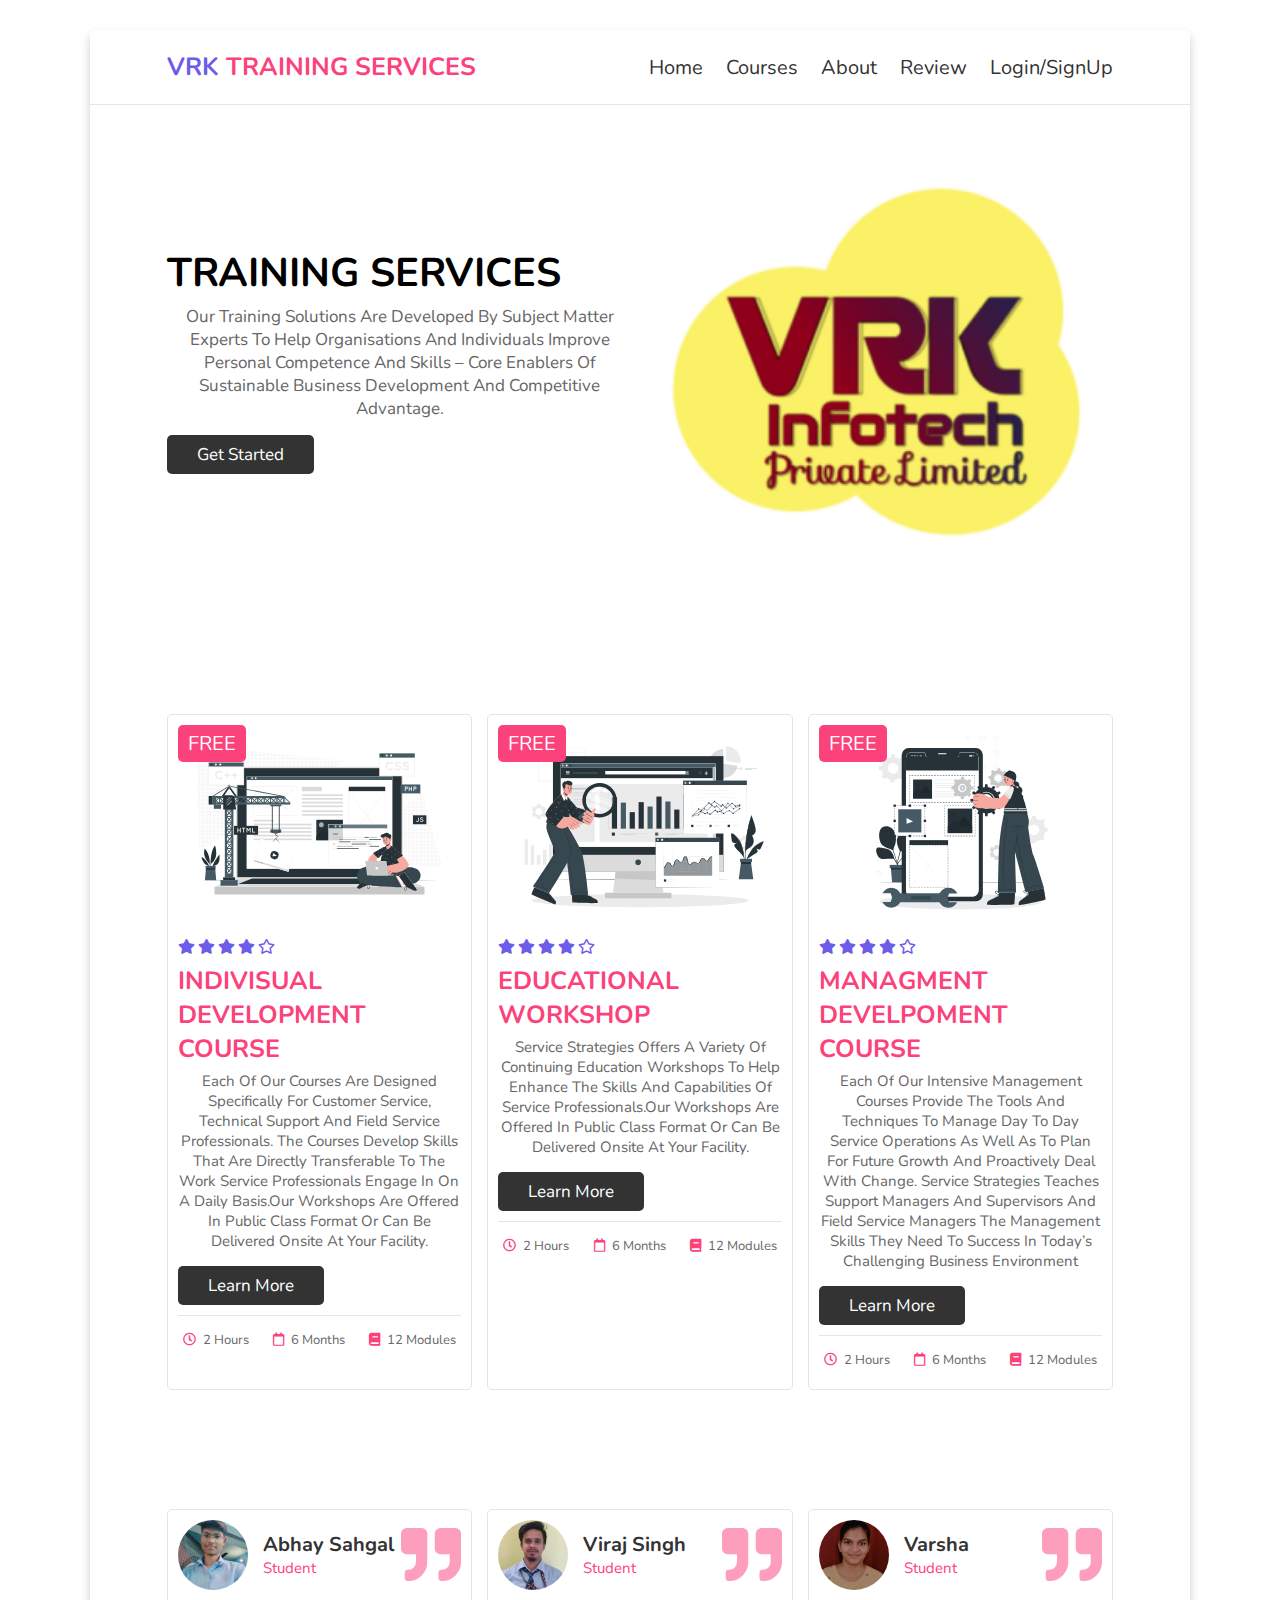
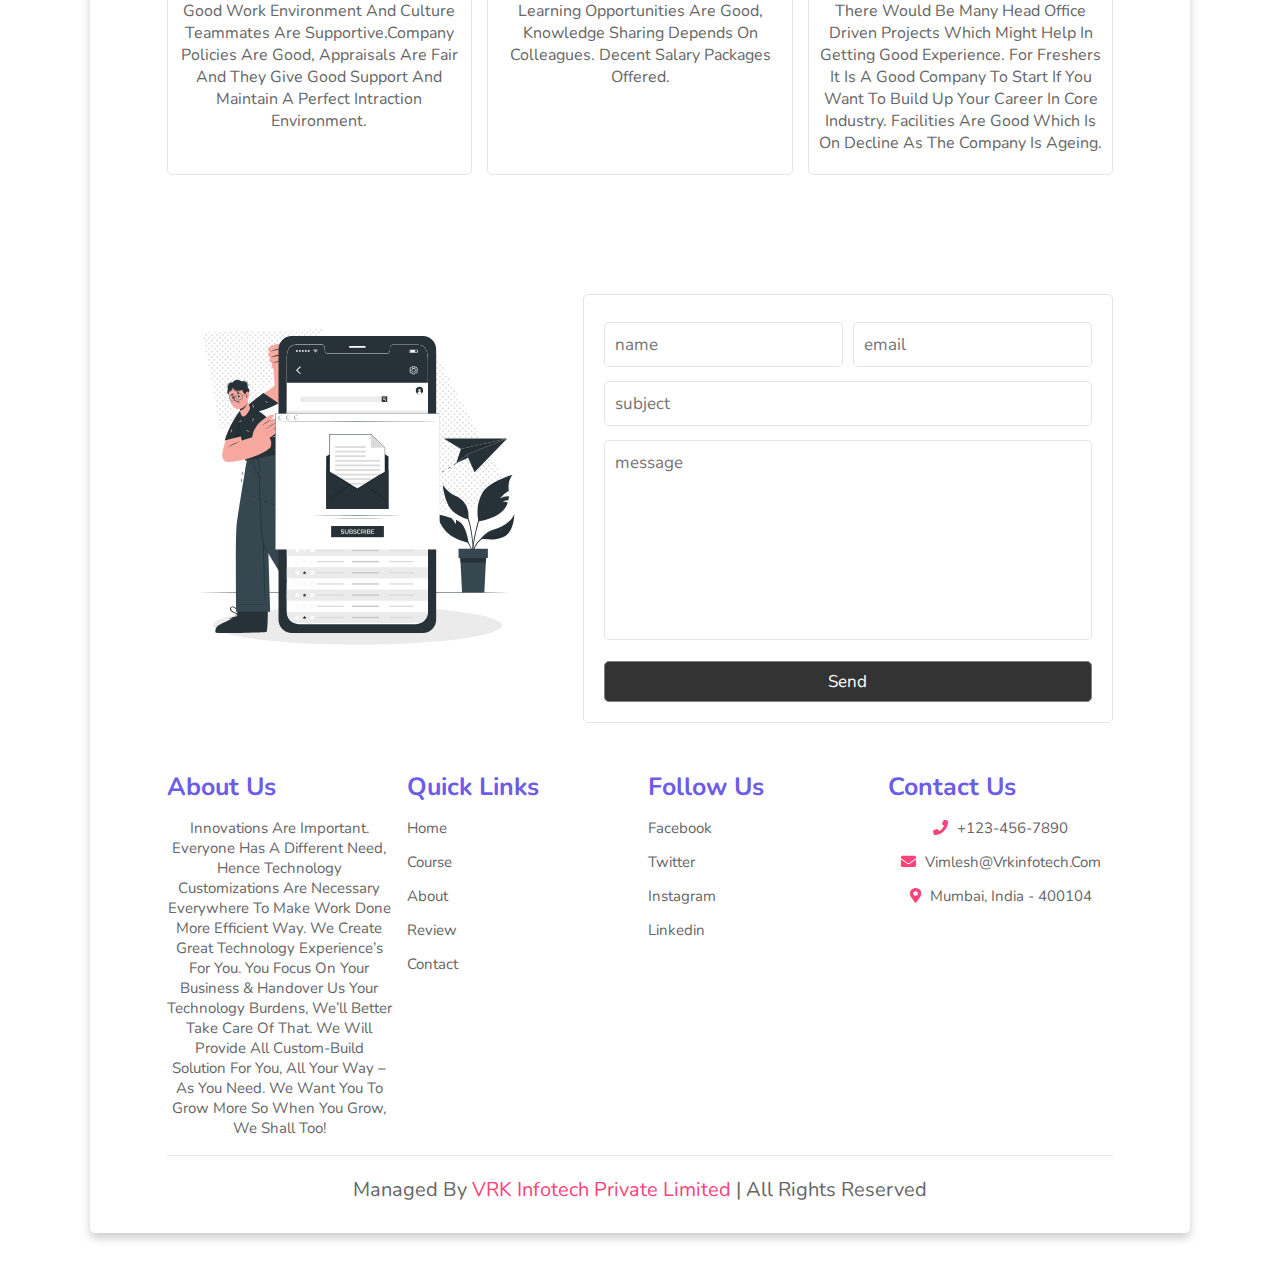
<file: index.html>
<!DOCTYPE html>
<html lang="en">
<head>
    <meta charset="UTF-8">
    <meta name="viewport" content="width=device-width, initial-scale=1.0">
    <title>home</title>

    <!-- font awesome cdn link  -->
    <link rel="stylesheet" href="https://cdnjs.cloudflare.com/ajax/libs/font-awesome/5.15.3/css/all.min.css">

    <!-- custom css file link  -->
    <link rel="stylesheet" href="style.css">

</head>
<body>
    
<div class="container">

<header>

    <a href="index.html" class="logo">VRK <span>TRAINING SERVICES</span></a>

    <div id="menu" class="fas fa-bars"></div>

    <nav class="navbar">
        <a href="index.html">home</a>
        <a href="course.html">courses</a>
        <a href="about.html">About</a>
        <a href="review.html">review</a>
        <a href="login.html">Login/SignUp</a>
    </nav>

</header>

<!-- home section  -->

<section class="home">

    <div class="content">
        <h3>TRAINING SERVICES</h3>
        <p>Our training solutions are developed by subject matter experts to help organisations and individuals improve personal competence and skills – core enablers of sustainable business development and competitive advantage.</p>
        <a href="contact.html" class="btn">get started</a>
    </div>

    <div class="image">
        <img src="logo.png" alt="">
    </div>

</section>

<h1 class="heading"> TRAINING SERVICES </h1>

<!-- course section  -->

<section class="course">

    <div class="box">
        <span class="amount">FREE</span>
        <img src="course-1.svg" alt="">
        <div class="stars">
            <i class="fas fa-star"></i>
            <i class="fas fa-star"></i>
            <i class="fas fa-star"></i>
            <i class="fas fa-star"></i>
            <i class="far fa-star"></i>
        </div>
        <h3>INDIVISUAL DEVELOPMENT COURSE</h3>
        <p>Each of our courses are designed specifically for customer service, technical support and field service professionals. The courses develop skills that are directly transferable to the work service professionals engage in on a daily basis.Our workshops are offered in public class format or can be delivered onsite at your facility.</p>
        <a href="course.html" class="btn">learn more</a>
        <div class="icons">
            <p> <i class="far fa-clock"></i> 2 hours </p>
            <p> <i class="far fa-calendar"></i> 6 months </p>
            <p> <i class="fas fa-book"></i> 12 modules </p>
        </div>
    </div>

    <div class="box">
        <span class="amount">FREE</span>
        <img src="course-2.svg" alt="">
        <div class="stars">
            <i class="fas fa-star"></i>
            <i class="fas fa-star"></i>
            <i class="fas fa-star"></i>
            <i class="fas fa-star"></i>
            <i class="far fa-star"></i>
        </div>
        <h3>EDUCATIONAL WORKSHOP</h3>
        <p>Service Strategies offers a variety of continuing education workshops to help enhance the skills and capabilities of service professionals.Our workshops are offered in public class format or can be delivered onsite at your facility.</p>
        <a href="course.html" class="btn">learn more</a>
        <div class="icons">
            <p> <i class="far fa-clock"></i> 2 hours </p>
            <p> <i class="far fa-calendar"></i> 6 months </p>
            <p> <i class="fas fa-book"></i> 12 modules </p>
        </div>
    </div>

    <div class="box">
        <span class="amount">FREE</span>
        <img src="course-3.svg" alt="">
        <div class="stars">
            <i class="fas fa-star"></i>
            <i class="fas fa-star"></i>
            <i class="fas fa-star"></i>
            <i class="fas fa-star"></i>
            <i class="far fa-star"></i>
        </div>
        <h3>MANAGMENT DEVELPOMENT COURSE</h3>
        <p>Each of our intensive management courses provide the tools and techniques to manage day to day service operations as well as to plan for future growth and proactively deal with change. Service Strategies teaches support managers and supervisors and field service managers the management skills they need to success in today’s challenging business environment</p>
        <a href="course.html" class="btn">learn more</a>
        <div class="icons">
            <p> <i class="far fa-clock"></i> 2 hours </p>
            <p> <i class="far fa-calendar"></i> 6 months </p>
            <p> <i class="fas fa-book"></i> 12 modules </p>
        </div>
    </div>

</section>

<h1 class="heading"> student's review </h1>

<!-- review section  -->

<section class="review">

    <div class="box">
        <div class="student">
            <div class="student-info">
                <img src="abhay.jpg" alt="">
                <div class="info">
                    <h3>Abhay Sahgal</h3>
                    <span>student</span>
                </div>
            </div>
            <i class="fas fa-quote-right"></i>
        </div>
        <p class="text">Good work environment and culture teammates are supportive.company policies are good, appraisals are fair and they give good support and maintain a perfect intraction environment.
        </p>
    </div>

    <div class="box">
        <div class="student">
            <div class="student-info">
                <img src="viraj.jpeg" alt="">
                <div class="info">
                    <h3>Viraj Singh</h3>
                    <span>student</span>
                </div>
            </div>
            <i class="fas fa-quote-right"></i>
        </div>
        <p class="text">Learning opportunities are good, knowledge sharing depends on colleagues. Decent Salary packages offered.</p>
    </div>

    <div class="box">
        <div class="student">
            <div class="student-info">
                <img src="varsha.jpeg" alt="">
                <div class="info">
                    <h3>Varsha</h3>
                    <span>student</span>
                </div>
            </div>
            <i class="fas fa-quote-right"></i>
        </div>
        <p class="text">There would be many Head Office driven projects which might help in getting good experience. For freshers it is a good company to start if you want to build up your career in core industry. Facilities are good which is on decline as the company is ageing.</p>
    </div>


</section>

<h1 class="heading">contact us</h1>

<!-- contact section  -->

<section class="contact">

<div class="image">
    <img src="contact-img.svg" alt="">
</div>

<form action="">

    <div class="inputBox">
        <input type="text" placeholder="name">
        <input type="email" placeholder="email">
    </div>

    <input type="text" placeholder="subject" class="box">

    <textarea placeholder="message" name="" id="" cols="30" rows="10"></textarea>

    <input type="submit" class="btn" value="send">

</form>

</section>

<!-- footer section  -->

<section class="footer">

    <div class="box-container">

        <div class="box">
            <h3>about us</h3>
            <p>Innovations are important. Everyone has a different need, hence technology customizations are necessary everywhere to make work done more efficient way. We create great technology experience’s for you. You focus on your business & handover us your technology burdens, we’ll better take care of that. We will provide all custom-build solution for you, all your way – as you need. We want you to grow more so when you grow, we shall too!</p>
        </div>

        <div class="box">
            <h3>quick links</h3>
            <a href="index.html">home</a>
            <a href="course.html">course</a>
            <a href="about.html">About</a>
            <a href="review.html">review</a>
            <a href="contact.html">contact</a>

        </div>

        <div class="box">
            <h3>follow us</h3>
            <a href="https://www.facebook.com/VRKGroupCorp" target="_blank">facebook</a>
            <a href="https://twitter.com/VRKInfotech_in?t=Zb8ny-9qkb1SzYdBE8Z8Ww&s=08" target="_blank">twitter</a>
            <a href="https://instagram.com/teamvrkgroup?utm_medium=copy_link" target="_blank">instagram</a>
            <a href="https://www.linkedin.com/company/vrkinfotech" target="_blank">linkedin</a>
        </div>

        <div class="box">
            <h3>contact us</h3>
           <p> <i class="fas fa-phone"></i> +123-456-7890 </p>
           <p> <i class="fas fa-envelope"></i> vimlesh@vrkinfotech.com </p>
           <p> <i class="fas fa-map-marker-alt"></i> mumbai, india - 400104 </p>
        </div>

    </div>

    <div class="credit"> Managed by <span> VRK Infotech Private Limited </span> | all rights reserved </div>

</section>

</div>


<!-- custom js file link -->
<script src="script.js"></script>

</body>
</html>
</file>
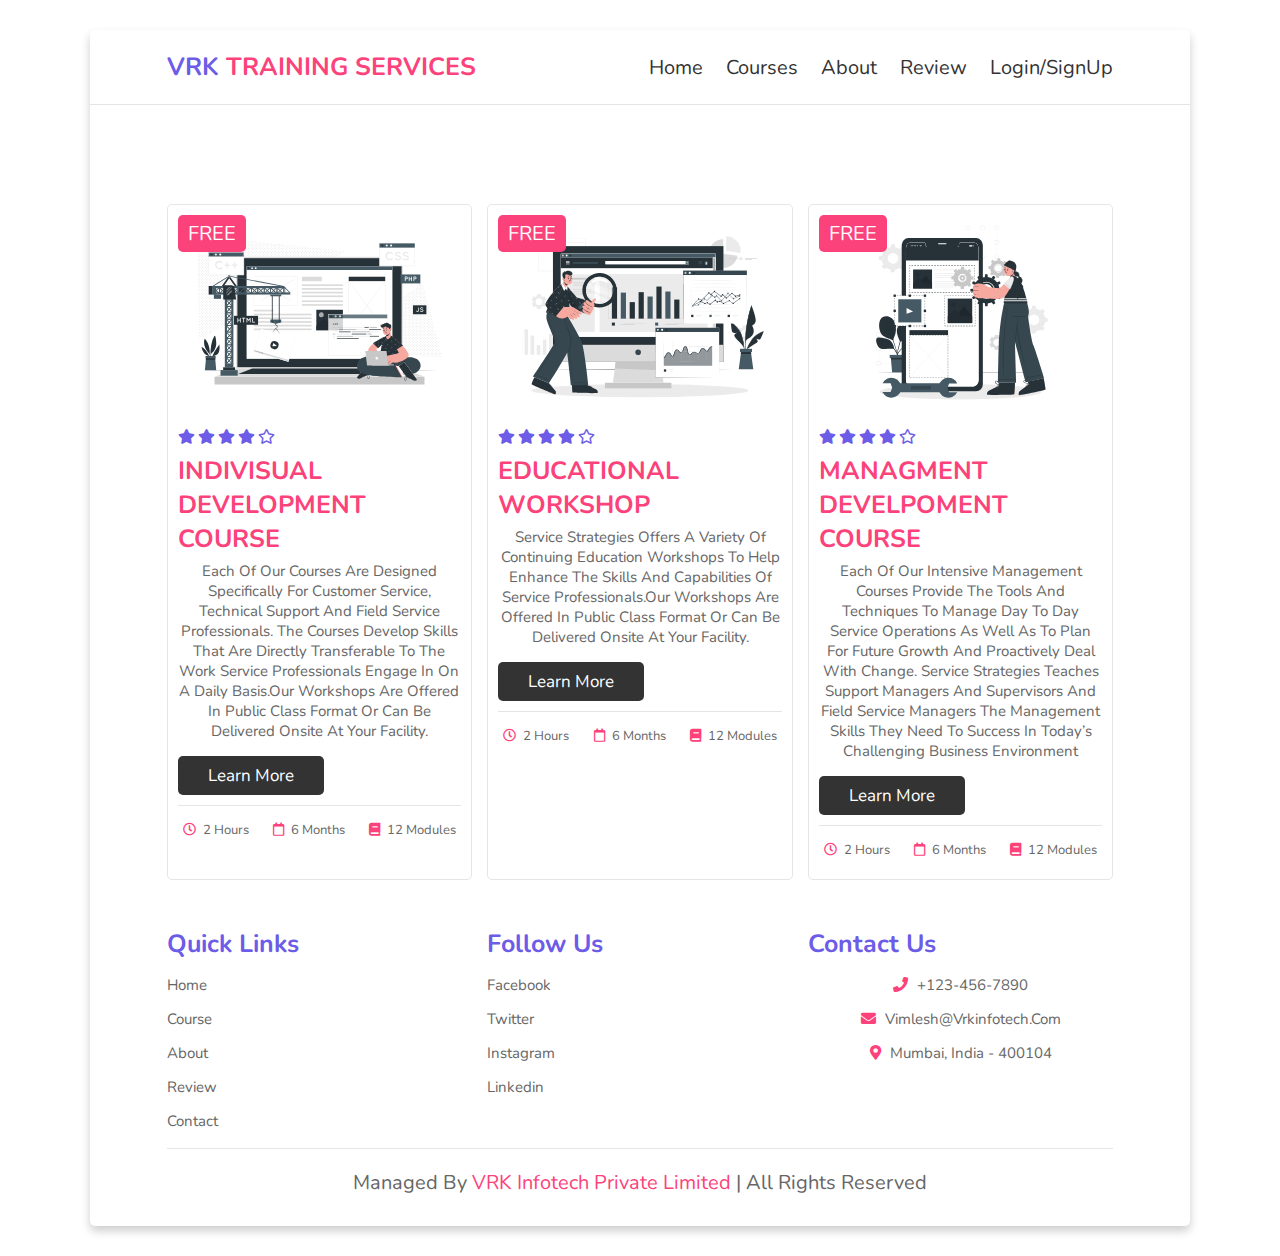
<file: course.html>
<!DOCTYPE html>
<html lang="en">
<head>
    <meta charset="UTF-8">
    <meta name="viewport" content="width=device-width, initial-scale=1.0">
    <title>course</title>

    <!-- font awesome cdn link  -->
    <link rel="stylesheet" href="https://cdnjs.cloudflare.com/ajax/libs/font-awesome/5.15.3/css/all.min.css">

    <!-- custom css file link  -->
    <link rel="stylesheet" href="style.css">

</head>
<body>
    
<div class="container">

<header>

    <a href="index.html" class="logo">VRK <span>TRAINING SERVICES</span></a>

    <div id="menu" class="fas fa-bars"></div>

    <nav class="navbar">
        <a href="index.html">home</a>
        <a href="course.html">courses</a>
        <a href="about.html">About</a>
        <a href="review.html">review</a>
        <a href="login.html">Login/SignUp</a>
    </nav>

</header>

<h1 class="heading"> TRAINING SERVICES </h1>

<!-- course section  -->

<section class="course">

    <div class="box">
        <span class="amount">FREE</span>
        <img src="course-1.svg" alt="">
        <div class="stars">
            <i class="fas fa-star"></i>
            <i class="fas fa-star"></i>
            <i class="fas fa-star"></i>
            <i class="fas fa-star"></i>
            <i class="far fa-star"></i>
        </div>
        <h3>INDIVISUAL DEVELOPMENT COURSE</h3>
        <p>Each of our courses are designed specifically for customer service, technical support and field service professionals. The courses develop skills that are directly transferable to the work service professionals engage in on a daily basis.Our workshops are offered in public class format or can be delivered onsite at your facility.</p>
        <a href="course.html" class="btn">learn more</a>
        <div class="icons">
            <p> <i class="far fa-clock"></i> 2 hours </p>
            <p> <i class="far fa-calendar"></i> 6 months </p>
            <p> <i class="fas fa-book"></i> 12 modules </p>
        </div>
    </div>

    <div class="box">
        <span class="amount">FREE</span>
        <img src="course-2.svg" alt="">
        <div class="stars">
            <i class="fas fa-star"></i>
            <i class="fas fa-star"></i>
            <i class="fas fa-star"></i>
            <i class="fas fa-star"></i>
            <i class="far fa-star"></i>
        </div>
        <h3>EDUCATIONAL WORKSHOP</h3>
        <p>Service Strategies offers a variety of continuing education workshops to help enhance the skills and capabilities of service professionals.Our workshops are offered in public class format or can be delivered onsite at your facility.</p>
        <a href="course.html" class="btn">learn more</a>
        <div class="icons">
            <p> <i class="far fa-clock"></i> 2 hours </p>
            <p> <i class="far fa-calendar"></i> 6 months </p>
            <p> <i class="fas fa-book"></i> 12 modules </p>
        </div>
    </div>

    <div class="box">
        <span class="amount">FREE</span>
        <img src="course-3.svg" alt="">
        <div class="stars">
            <i class="fas fa-star"></i>
            <i class="fas fa-star"></i>
            <i class="fas fa-star"></i>
            <i class="fas fa-star"></i>
            <i class="far fa-star"></i>
        </div>
        <h3>MANAGMENT DEVELPOMENT COURSE</h3>
        <p>Each of our intensive management courses provide the tools and techniques to manage day to day service operations as well as to plan for future growth and proactively deal with change. Service Strategies teaches support managers and supervisors and field service managers the management skills they need to success in today’s challenging business environment</p>
        <a href="course.html" class="btn">learn more</a>
        <div class="icons">
            <p> <i class="far fa-clock"></i> 2 hours </p>
            <p> <i class="far fa-calendar"></i> 6 months </p>
            <p> <i class="fas fa-book"></i> 12 modules </p>
        </div>
    </div>

</section>



<!-- footer section  -->

<section class="footer">

    <div class="box-container">

        <div class="box">
            <h3>quick links</h3>
            <a href="index.html">home</a>
            <a href="course.html">course</a>
            <a href="about.html">About</a>
            <a href="review.html">review</a>
            <a href="contact.html">contact</a>

        </div>

        <div class="box">
            <h3>follow us</h3>
            <a href="https://www.facebook.com/VRKGroupCorp" target="_blank">facebook</a>
            <a href="https://twitter.com/VRKInfotech_in?t=Zb8ny-9qkb1SzYdBE8Z8Ww&s=08" target="_blank">twitter</a>
            <a href="https://instagram.com/teamvrkgroup?utm_medium=copy_link" target="_blank">instagram</a>
            <a href="https://www.linkedin.com/company/vrkinfotech" target="_blank">linkedin</a>
        </div>

        <div class="box">
            <h3>contact us</h3>
           <p> <i class="fas fa-phone"></i> +123-456-7890 </p>
           <p> <i class="fas fa-envelope"></i> vimlesh@vrkinfotech.com </p>
           <p> <i class="fas fa-map-marker-alt"></i> mumbai, india - 400104 </p>
        </div>

    </div>

    <div class="credit"> Managed by <span> VRK Infotech Private Limited </span> | all rights reserved </div>

</section>

</div>


<!-- custom js file link -->
<script src="script.js"></script>

</body>
</html>
</file>
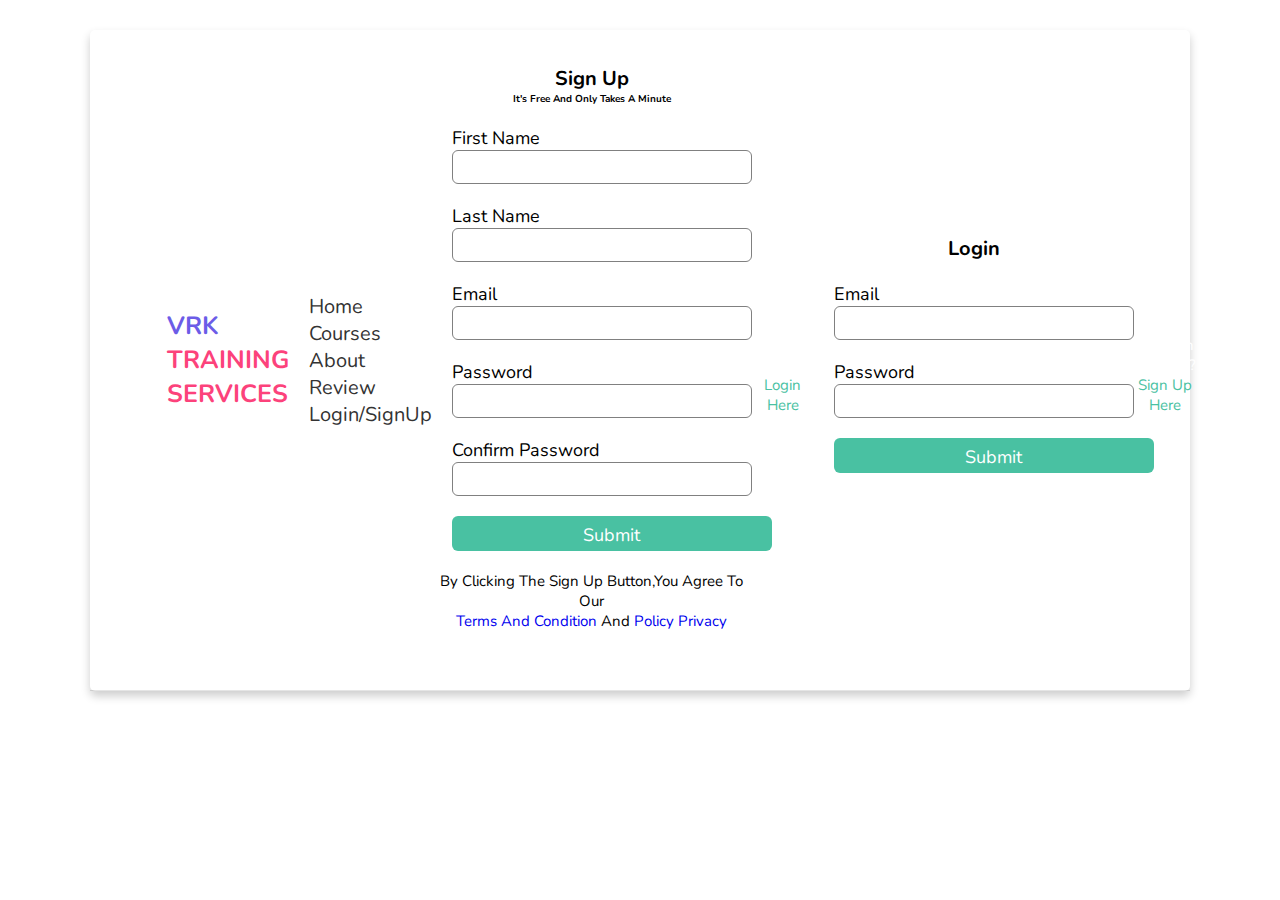
<file: login.html>
<!DOCTYPE html>
<html lang="en">
  <head>
    <title>Sign Up</title>
    <link rel="stylesheet" href="style.css" />
    <link
      href="https://fonts.googleapis.com/css2?family=Roboto:wght@300&display=swap"
      rel="stylesheet"
    />
    <meta charset="UTF-8" />
    <meta name="viewport" content="width=device-width, initial-scale=1.0" />

    <!-- font awesome cdn link  -->
    <link
      rel="stylesheet"
      href="https://cdnjs.cloudflare.com/ajax/libs/font-awesome/5.15.3/css/all.min.css"
    />

    <!-- custom css file link  -->
    <link rel="stylesheet" href="style.css" />
  </head>
  <body>
    <div class="container">
      <header>
        <a href="index.html" class="logo">VRK <span>TRAINING SERVICES</span></a>

        <div id="menu" class="fas fa-bars"></div>

        <nav class="navbar">
          <a href="index.html">home</a>
          <a href="course.html">courses</a>
          <a href="about.html">About</a>
          <a href="review.html">review</a>
          <a href="login.html">Login/SignUp</a>
        </nav>
    <div class="signup-box">
      <h1>Sign Up</h1>
      <h4>It's free and only takes a minute</h4>
      <form>
        <label>First Name</label>
        <input type="text" placeholder="" />
        <label>Last Name</label>
        <input type="text" placeholder="" />
        <label>Email</label>
        <input type="email" placeholder="" />
        <label>Password</label>
        <input type="password" placeholder="" />
        <label>Confirm Password</label>
        <input type="password" placeholder="" />
        <input type="button" value="Submit" />
      </form>
      <p>
        By clicking the Sign Up button,you agree to our <br />
        <a href="#">Terms and Condition</a> and <a href="#">Policy Privacy</a>
      </p>
    </div>
    <p class="para-2">
      Already have an account? <a href="login.html">Login here</a>
    </p>
    <div class="login-box">
      <h1>Login</h1>
      <form>
        <label>Email</label>
        <input type="email" placeholder="" />
        <label>Password</label>
        <input type="password" placeholder="" />
        <input type="button" value="Submit" />
      </form>
    </div>
    <p class="para-2">
      Not have an account? <a href="signup.html">Sign Up Here</a>
    </p>
  </body>
</html>
</file>
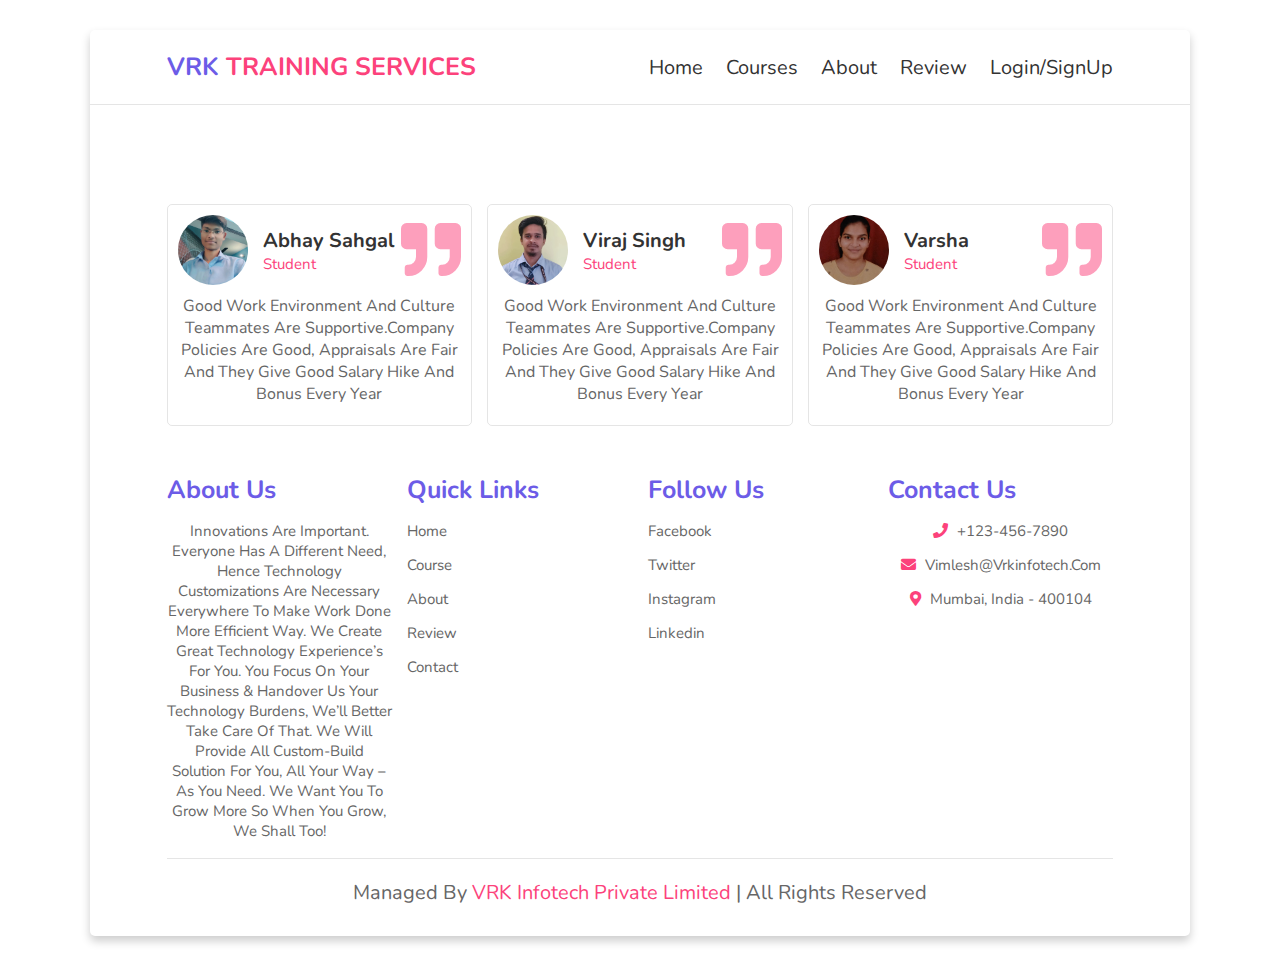
<file: review.html>
<!DOCTYPE html>
<html lang="en">
<head>
    <meta charset="UTF-8">
    <meta name="viewport" content="width=device-width, initial-scale=1.0">
    <title>review</title>

    <!-- font awesome cdn link  -->
    <link rel="stylesheet" href="https://cdnjs.cloudflare.com/ajax/libs/font-awesome/5.15.3/css/all.min.css">

    <!-- custom css file link  -->
    <link rel="stylesheet" href="style.css">

</head>
<body>
    
<div class="container">

<header>

    <a href="index.html" class="logo">VRK <span>TRAINING SERVICES</span></a>

    <div id="menu" class="fas fa-bars"></div>

    <nav class="navbar">
        <a href="index.html">home</a>
        <a href="course.html">courses</a>
        <a href="about.html">About</a>
        <a href="review.html">review</a>
        <a href="login.html">Login/SignUp</a>
    </nav>

</header>

<h1 class="heading"> student's review </h1>

<!-- review section  -->

<section class="review">

    <div class="box">
        <div class="student">
            <div class="student-info">
                <img src="abhay.jpg" alt="">
                <div class="info">
                    <h3>Abhay Sahgal</h3>
                    <span>student</span>
                </div>
            </div>
            <i class="fas fa-quote-right"></i>
        </div>
        <p class="text">Good work environment and culture teammates are supportive.company policies are good, appraisals are fair and they give good salary hike and bonus every year
        </p>
    </div>

    <div class="box">
        <div class="student">
            <div class="student-info">
                <img src="viraj.jpeg" alt="">
                <div class="info">
                    <h3>Viraj Singh</h3>
                    <span>student</span>
                </div>
            </div>
            <i class="fas fa-quote-right"></i>
        </div>
        <p class="text">Good work environment and culture teammates are supportive.company policies are good, appraisals are fair and they give good salary hike and bonus every year</p>
    </div>

    <div class="box">
        <div class="student">
            <div class="student-info">
                <img src="varsha.jpeg" alt="">
                <div class="info">
                    <h3>Varsha</h3>
                    <span>student</span>
                </div>
            </div>
            <i class="fas fa-quote-right"></i>
        </div>
        <p class="text">Good work environment and culture teammates are supportive.company policies are good, appraisals are fair and they give good salary hike and bonus every year</p>
    </div>


</section>

</section>

<!-- footer section  -->

<section class="footer">

    <div class="box-container">

        <div class="box">
            <h3>about us</h3>
            <p>Innovations are important. Everyone has a different need, hence technology customizations are necessary everywhere to make work done more efficient way. We create great technology experience’s for you. You focus on your business & handover us your technology burdens, we’ll better take care of that. We will provide all custom-build solution for you, all your way – as you need. We want you to grow more so when you grow, we shall too!</p>
        </div>

        <div class="box">
            <h3>quick links</h3>
            <a href="index.html">home</a>
            <a href="course.html">course</a>
            <a href="about.html">About</a>
            <a href="review.html">review</a>
            <a href="contact.html">contact</a>

        </div>

        <div class="box">
            <h3>follow us</h3>
            <a href="https://www.facebook.com/VRKGroupCorp" target="_blank">facebook</a>
            <a href="https://twitter.com/VRKInfotech_in?t=Zb8ny-9qkb1SzYdBE8Z8Ww&s=08" target="_blank">twitter</a>
            <a href="https://instagram.com/teamvrkgroup?utm_medium=copy_link" target="_blank">instagram</a>
            <a href="https://www.linkedin.com/company/vrkinfotech" target="_blank">linkedin</a>
        </div>

        <div class="box">
            <h3>contact us</h3>
           <p> <i class="fas fa-phone"></i> +123-456-7890 </p>
           <p> <i class="fas fa-envelope"></i> vimlesh@vrkinfotech.com </p>
           <p> <i class="fas fa-map-marker-alt"></i> mumbai, india - 400104 </p>
        </div>

    </div>

    <div class="credit"> Managed by <span> VRK Infotech Private Limited </span> | all rights reserved </div>

</section>

</div>

<!-- custom js file link -->
<script src="script.js"></script>

</body>
</html>
</file>
<file: style.css>
@import url('https://fonts.googleapis.com/css2?family=Nunito:wght@200;300;400;600;700&display=swap');
:root {
    --violet: #6c5ce7;
    --pink: #FC427B;
    /* --gradient: linear-gradient(90deg, var(--violet), var(--pink)); */
}

* {
    font-family: 'Nunito', sans-serif;
    margin: 0;
    padding: 0;
    box-sizing: border-box;
    outline: none;
    border: none;
    text-decoration: none;
    text-transform: capitalize;
    transition: all .2s ease-out;
}

html {
    font-size: 62.5%;
    overflow-x: hidden;
}

html::-webkit-scrollbar {
    width: 1rem;
}

html::-webkit-scrollbar-track {
    background: #333;
}

html::-webkit-scrollbar-thumb {
    background: #fff;
    border-radius: 5rem;
}

body {
    background: var(--gradient);
    padding: 3rem 7%;
}

section {
    padding: 2rem 7%;
}

.container {
    background: #fff;
    border-radius: .5rem;
    box-shadow: 0 .5rem 1rem rgba(0, 0, 0, .2);
}

.heading {
    color: transparent;
    background: var(--gradient);
    -webkit-background-clip: text;
    background-clip: text;
    padding: 0 1rem;
    padding-top: 2.5rem;
    text-align: center;
    font-size: 4rem;
    text-transform: uppercase;
}

.btn {
    display: inline-block;
    margin-top: 1rem;
    padding: .8rem 3rem;
    border-radius: .5rem;
    background: #333;
    color: #fff;
    cursor: pointer;
    font-size: 1.7rem;
}

.btn:hover {
    background: var(--gradient);
}

header {
    display: flex;
    align-items: center;
    justify-content: space-between;
    width: 100%;
    padding: 2rem 7%;
    border-bottom: .1rem solid rgba(0, 0, 0, .1);
    position: relative;
    z-index: 1000;
}

header .logo {
    font-size: 2.5rem;
    color: var(--violet);
    font-weight: bold;
}

header .logo span {
    color: var(--pink);
}

header .navbar a {
    margin-left: 2rem;
    font-size: 2rem;
    color: #333;
}

header .navbar a:hover {
    color: var(--pink);
}

#menu {
    font-size: 2.5rem;
    padding: .5rem 1rem;
    border-radius: .3rem;
    border: .1rem solid rgba(0, 0, 0, .2);
    cursor: pointer;
    display: none;
}

.home {
    display: flex;
    flex-wrap: wrap;
    gap: 1.5rem;
    align-items: center;
}

.home .content {
    flex: 1 1 40rem;
}

.home .image {
    flex: 1 1 40rem;
}

.home .image img {
    width: 100%;
}

.home .content h3 {
    color: black;
    background: var(--gradient);
    -webkit-background-clip: text;
    background-clip: text;
    font-size: 4rem;
}

.home .content p {
    padding: .5rem 0;
    font-size: 1.7rem;
    color: #666;
}

.course {
    display: flex;
    flex-wrap: wrap;
    gap: 1.5rem;
}

.course .box {
    flex: 1 1 30rem;
    border-radius: .5rem;
    border: .1rem solid rgba(0, 0, 0, .1);
    padding: 1rem;
    position: relative;
}

.course .box img {
    height: 20rem;
    width: 100%;
}

.course .box .amount {
    position: absolute;
    top: 1rem;
    left: 1rem;
    font-size: 2rem;
    padding: .5rem 1rem;
    background: var(--pink);
    color: #fff;
    border-radius: .5rem;
}

.course .box .stars i {
    color: var(--violet);
    font-size: 1.5rem;
    padding: 1rem 0;
}

.course .box h3 {
    color: var(--pink);
    font-size: 2.5rem;
}

.course .box p {
    color: #666;
    font-size: 1.5rem;
    padding: .5rem 0;
}

.course .icons {
    display: flex;
    justify-content: space-between;
    border-top: .1rem solid rgba(0, 0, 0, .1);
    margin-top: 1rem;
    padding: .5rem;
    padding-top: 1rem;
}

.course .icons p {
    color: #666;
    font-size: 1.3rem;
}

.course .icons p i {
    padding-right: .4rem;
    color: var(--pink);
}

.teacher {
    display: flex;
    flex-wrap: wrap;
    gap: 1.5rem;
}

.teacher .box {
    flex: 1 1 23rem;
    border: .1rem solid rgba(0, 0, 0, .1);
    border-radius: .5rem;
    padding: 1.5rem;
    text-align: center;
}

.teacher .box img {
    height: 10rem;
    width: 10rem;
    margin: .5rem 0;
    border-radius: 50%;
    object-fit: cover;
}

.teacher .box h3 {
    color: var(--violet);
    font-size: 2.5rem;
}

.teacher .box span {
    color: var(--pink);
    font-size: 2rem;
}

.teacher .box p {
    color: #666;
    font-size: 1.5rem;
    padding: 1rem 0;
}

.teacher .box .share a {
    height: 4rem;
    width: 4rem;
    line-height: 4rem;
    font-size: 2rem;
    background: var(--pink);
    border-radius: .5rem;
    margin: .3rem;
    color: #fff;
}

.teacher .box .share a:hover {
    background: var(--violet);
}

.price {
    display: flex;
    flex-wrap: wrap;
    gap: 1.5rem;
}

.price .box {
    flex: 1 1 30rem;
    text-align: center;
    border: .1rem solid rgba(0, 0, 0, .1);
    border-radius: .5rem;
}

.price .box h3 {
    font-size: 2.5rem;
    color: #333;
    padding: 1.5rem 0;
}

.price .box .amount {
    font-size: 4.5rem;
    color: #fff;
    padding: 1rem 0;
    background: var(--gradient);
    font-weight: bold;
}

.price .box .amount span {
    font-size: 2rem;
}

.price .box ul {
    border-bottom: .1rem solid rgba(0, 0, 0, .1);
    padding: 1rem 0;
    list-style: none;
}

.price .box ul li {
    padding: .7rem 0;
    font-size: 1.7rem;
    color: #666;
}

.price .box .btn {
    margin: 2rem 0;
}

.review {
    display: flex;
    flex-wrap: wrap;
    gap: 1.5rem;
}

.review .box {
    border-radius: .5rem;
    border: .1rem solid rgba(0, 0, 0, .1);
    padding: 1rem;
    flex: 1 1 30rem;
}

.review .box .student {
    display: flex;
    align-items: center;
    justify-content: space-between;
}

.review .box .student .student-info {
    display: flex;
    align-items: center;
}

.review .box .student i {
    font-size: 6rem;
    color: var(--pink);
    opacity: .5;
}

.review .box .student .student-info img {
    border-radius: 50%;
    object-fit: cover;
    height: 7rem;
    width: 7rem;
    margin-right: 1.5rem;
}

.review .box .student .student-info h3 {
    font-size: 2rem;
    color: #333;
}

.review .box .student .student-info span {
    font-size: 1.5rem;
    color: var(--pink);
}

.review .box .text {
    padding: 1rem 0;
    font-size: 1.6rem;
    color: #666;
}

.contact {
    display: flex;
    flex-wrap: wrap;
    gap: 1.5rem;
}

.contact .image {
    flex: 1 1 35rem;
}

.contact .image img {
    width: 100%;
}

.contact form {
    flex: 1 1 50rem;
    border: .1rem solid rgba(0, 0, 0, .1);
    border-radius: .5rem;
    padding: 2rem;
}

.contact form .inputBox {
    display: flex;
    justify-content: space-between;
    flex-wrap: wrap;
}

.contact form .inputBox input,
.contact form .box,
.contact form textarea {
    width: 100%;
    padding: 1rem;
    margin: .7rem 0;
    font-size: 1.7rem;
    border: .1rem solid rgba(0, 0, 0, .1);
    border-radius: .5rem;
    text-transform: none;
    color: #333;
}

.contact form .inputBox input:focus,
.contact form .box:focus,
.contact form textarea:focus {
    border-color: var(--pink);
}

.contact form .inputBox input {
    width: 49%;
}

.contact form textarea {
    height: 20rem;
    resize: none;
}

.footer .box-container {
    display: flex;
    flex-wrap: wrap;
    gap: 1.5rem;
}

.footer .box-container .box {
    flex: 1 1 20rem;
}

.footer .box-container .box h3 {
    font-size: 2.5rem;
    color: var(--violet);
    padding: .7rem 0;
}

.footer .box-container .box p {
    font-size: 1.5rem;
    color: #666;
    padding: .7rem 0;
}

.footer .box-container .box a {
    display: block;
    font-size: 1.5rem;
    color: #666;
    padding: .7rem 0;
}

.footer .box-container .box a:hover {
    color: var(--pink);
}

.footer .box-container .box p i {
    padding-right: .5rem;
    color: var(--pink);
}

.footer .credit {
    font-size: 2rem;
    margin-top: 1rem;
    padding: 1rem;
    padding-top: 2rem;
    text-align: center;
    border-top: .1rem solid rgba(0, 0, 0, .1);
    color: #666;
}

.footer .credit span {
    color: var(--pink);
}


/* media queries  */

@media (max-width:991px) {
    html {
        font-size: 55%;
    }
    body {
        padding: 1.5rem;
    }
    header {
        padding: 2rem;
    }
    section {
        padding: 2rem;
    }
}

@media (max-width:768px) {
    #menu {
        display: initial;
    }
    header .navbar {
        position: absolute;
        top: 100%;
        left: 0;
        right: 0;
        background: #fff;
        border-top: .1rem solid rgba(0, 0, 0, .2);
        border-bottom: .1rem solid rgba(0, 0, 0, .2);
        clip-path: polygon(0 0, 100% 0, 100% 0, 0 0);
    }
    header .navbar.active {
        clip-path: polygon(0 0, 100% 0, 100% 100%, 0 100%);
    }
    header .navbar a {
        font-size: 2.5rem;
        display: block;
        margin: 2rem 0;
        text-align: center;
    }
    .contact form .inputBox input {
        width: 100%;
    }
}

@media (max-width:400px) {
    html {
        font-size: 50%;
    }
}


/* signup section */

body {
    /* background-color: #344a72; */
    font-family: "Roboto", sans-serif;
}

.signup-box {
    width: 360px;
    height: 620px;
    margin: auto;
    background-color: white;
    border-radius: 3px;
}

.login-box {
    width: 360px;
    height: 280px;
    margin: auto;
    border-radius: 3px;
    background-color: white;
}

h1 {
    text-align: center;
    padding-top: 15px;
}

h4 {
    text-align: center;
}

form {
    width: 300px;
    margin-left: 20px;
}

form label {
    display: flex;
    margin-top: 20px;
    font-size: 18px;
}

form input {
    width: 100%;
    padding: 7px;
    border: none;
    border: 1px solid gray;
    border-radius: 6px;
    outline: none;
}

input[type="button"] {
    width: 320px;
    height: 35px;
    margin-top: 20px;
    border: none;
    background-color: #49c1a2;
    color: white;
    font-size: 18px;
}

p {
    text-align: center;
    padding-top: 20px;
    font-size: 15px;
}

.para-2 {
    text-align: center;
    color: white;
    font-size: 15px;
    margin-top: -10px;
}

.para-2 a {
    color: #49c1a2;
}
</file>
